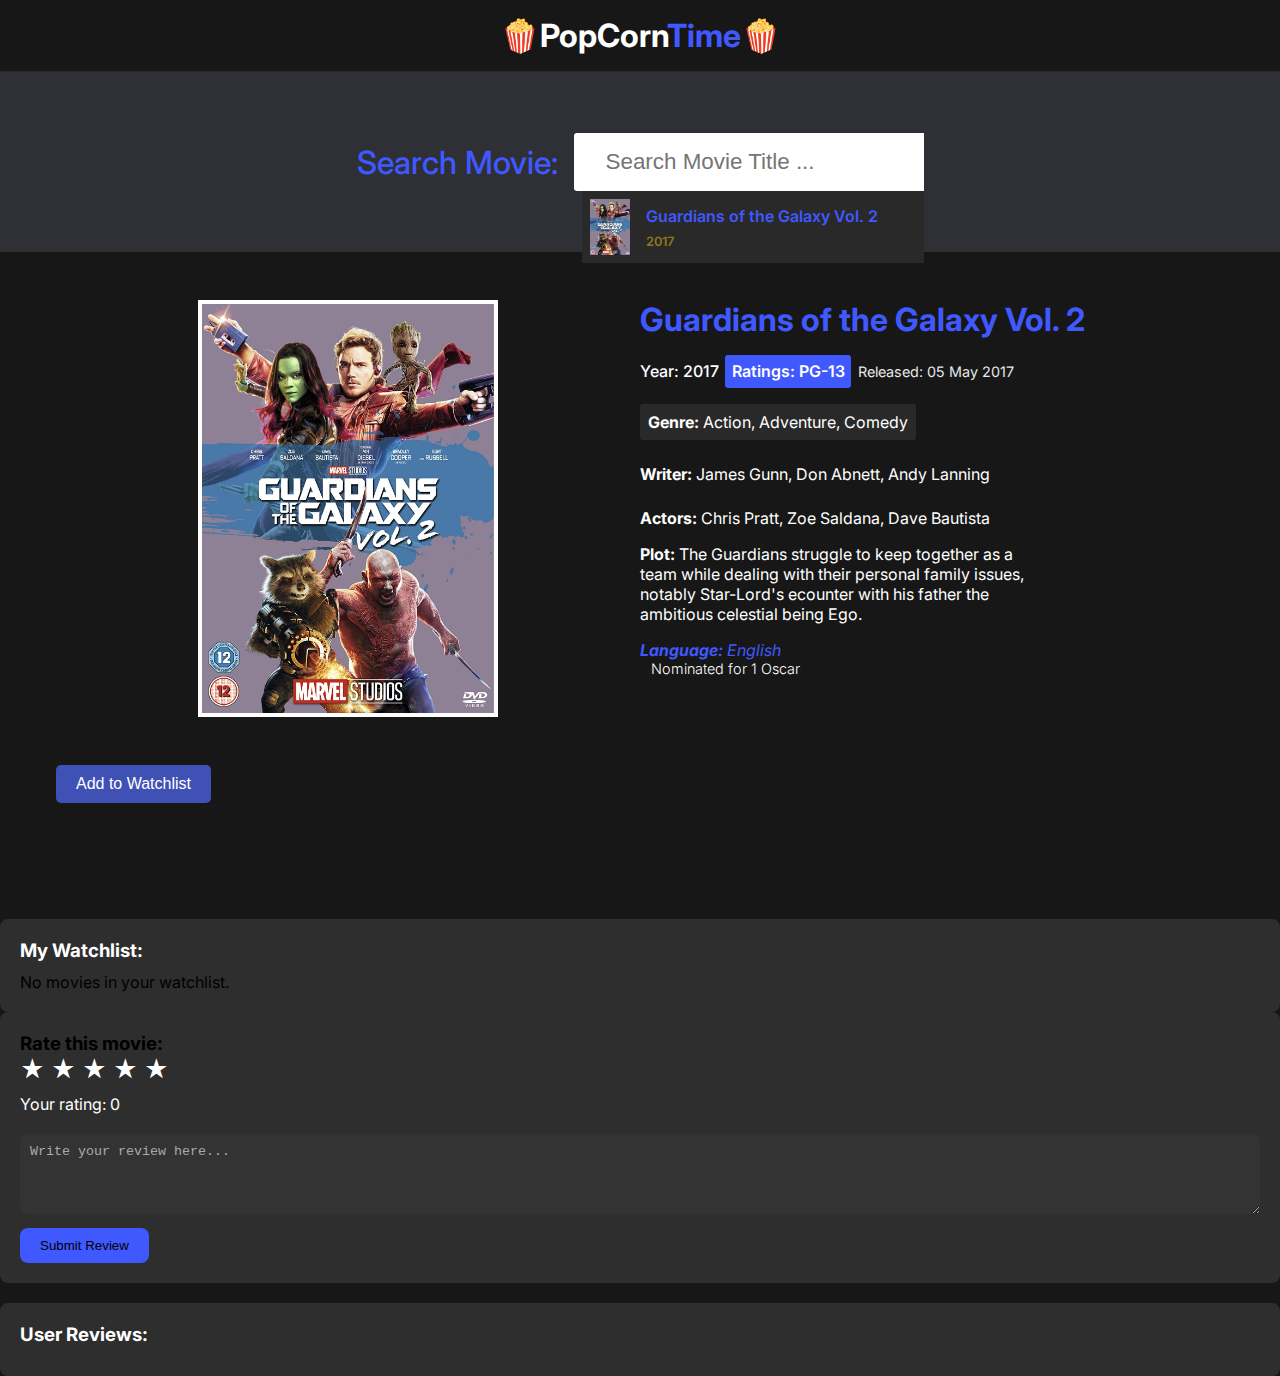
<file: main.html>
<!DOCTYPE html>
<html lang="en">
<head>
    <meta charset="UTF-8">
    <meta http-equiv="X-UA-Compatible" content="IE=edge">
    <meta name="viewport" content="width=device-width, initial-scale=1.0">
    <title>PopCorn Time</title>
    <!-- font awesome icons cdn -->
    <link rel="stylesheet" href="https://cdnjs.cloudflare.com/ajax/libs/font-awesome/6.0.0-beta3/css/all.min.css" integrity="sha512-Fo3rlrZj/k7ujTnHg4CGR2D7kSs0v4LLanw2qksYuRlEzO+tcaEPQogQ0KaoGN26/zrn20ImR1DfuLWnOo7aBA==" crossorigin="anonymous" referrerpolicy="no-referrer" />
    <!-- custom css -->
    <link rel = "stylesheet" href = "main.css">
</head>
<body>
    
    <div class = "wrapper">
        <!-- logo -->
        <div class = "logo">
            <div class = "container">
                <p style="text-align: center;">🍿PopCorn<span>Time🍿</span></p>
            </div>
        </div>
        <!-- end of logo -->
        <!-- search container -->
        <div class = "search-container">
            <div class = "search-element">
                <h3>Search Movie:</h3>
                <input type = "text" class = "form-control" placeholder="Search Movie Title ..." id = "movie-search-box" onkeyup="findMovies()" onclick = "findMovies()">

                <div class = "search-list" id = "search-list">
                    <!-- list here -->
                    <div class = "search-list-item">
                        <div class = "search-item-thumbnail">
                            <img src = "cover.jpg">
                        </div>
                        <div class = "search-item-info">
                            <h3>Guardians of the Galaxy Vol. 2</h3>
                            <p>2017</p>
                        </div>
                    </div>
                </div>
            </div>
        </div>
        <!-- end of search container -->

        <!-- result container -->
        <div class = "container">
            <div class = "result-container">
                <div class = "result-grid" id = "result-grid">
                    <!-- movie information here -->
                    <div class = "movie-poster">
                        <img src = "cover.jpg" alt = "movie poster">
                    </div>
                    <div class = "movie-info">
                        <h3 class = "movie-title">Guardians of the Galaxy Vol. 2</h3>
                        <ul class = "movie-misc-info">
                            <li class = "year">Year: 2017</li>
                            <li class = "rated">Ratings: PG-13</li>
                            <li class = "released">Released: 05 May 2017</li>
                        </ul>
                        <p class = "genre"><b>Genre:</b> Action, Adventure, Comedy</p>
                        <p class = "writer"><b>Writer:</b> James Gunn, Don Abnett, Andy Lanning</p>
                        <p class = "actors"><b>Actors: </b>Chris Pratt, Zoe Saldana, Dave Bautista</p>
                        <p class = "plot"><b>Plot:</b> The Guardians struggle to keep together as a team while dealing with their personal family issues, notably Star-Lord's ecounter with his father the ambitious celestial being Ego.</p>
                        <p class = "language"><b>Language:</b> English</p>
                        <p class = "awards"><b><i class = "fas fa-award"></i></b> Nominated for 1 Oscar</p>
                    </div>
                </div>
                <div class="result-container">
        <button class="add-to-watchlist" onclick="addToWatchlist()">Add to Watchlist</button>
    </div>
</div>
</div>
 <div id="watchlist-section">
    <h3>My Watchlist:</h3>
    <ul id="watchlist">
    </ul>
</div>           
<div class="ratings-section">
    <h3>Rate this movie:</h3>
    <div class="rating-stars">
        <span class="star" data-value="1">&#9733;</span>
        <span class="star" data-value="2">&#9733;</span>
        <span class="star" data-value="3">&#9733;</span>
        <span class="star" data-value="4">&#9733;</span>
        <span class="star" data-value="5">&#9733;</span>
    </div>
    <p class="selected-rating">Your rating: <span class="rating-value">0</span></p>
    <form id="review-form">
        <textarea id="review-text" placeholder="Write your review here..." rows="4" cols="50"></textarea>
        <button type="submit">Submit Review</button>
    </form>
</div>
            <div class="reviews-section">
    <h3>User Reviews:</h3>
    <ul id="reviews-list">
    </ul>
</div>
        </div>
        <!-- end of result container -->
    </div>


    <!-- movie app js -->
    <script src = "script.js"></script>
</body>
</html>
</file>
<file: main.css>
@import url('https://fonts.googleapis.com/css2?family=Inter:wght@300;400;500;600;700;800&display=swap');

:root{
    --md-dark-color: #2e3036;
    --dark-color: #171717;
    --light-dark-color: #292929;
    --yellow-color: #3f59ff;
}
*{
    padding: 0;
    margin: 0;
    -webkit-box-sizing: border-box;
            box-sizing: border-box;
}
body{
    font-family: 'Inter', sans-serif;
}
a{
    text-decoration: none;
}
img{
    width: 100%;
    display: block;
}
.wrapper{
    min-height: 100vh;
    background-color: var(--dark-color);
}
.wrapper .container{
    max-width: 1200px;
    margin: 0 auto;
    padding: 0 1rem;
}
.search-container{
    background-color: var(--md-dark-color);
    height: 180px;
    display: -webkit-box;
    display: -ms-flexbox;
    display: flex;
    -webkit-box-align: center;
        -ms-flex-align: center;
            align-items: center;
    -webkit-box-pack: center;
        -ms-flex-pack: center;
            justify-content: center;
}
.logo{
    padding: 1rem 0;
    border-bottom: 1px solid var(--light-dark-color);
}
.logo p{
    font-size: 2rem;
    color: #fff;
    font-weight: bold;
}
.logo p span{
    color: var(--yellow-color);
}
.search-element{
    display: -webkit-box;
    display: -ms-flexbox;
    display: flex;
    -webkit-box-align: stretch;
        -ms-flex-align: stretch;
            align-items: stretch;
    -webkit-box-pack: center;
        -ms-flex-pack: center;
            justify-content: center;
    -webkit-box-orient: vertical;
    -webkit-box-direction: normal;
        -ms-flex-direction: column;
            flex-direction: column;
    position: relative;
}
.search-element h3{
    -ms-flex-item-align: center;
        align-self: center;
    margin-right: 1rem;
    font-size: 2rem;

    color:  #3f59ff;
    font-weight: 500;
    margin-bottom: 1.5rem;
}
.search-element .form-control{
    padding: 1rem 2rem;
    font-size: 1.4rem;
    border: none;
    border-top-left-radius: 3px;
    border-bottom-left-radius: 3px;
    outline: none;
    color: var(--light-dark-color);
    width: 350px;
}
.search-list{
    position: absolute;
    right: 0;
    top: 100%;
    max-height: 500px;
    overflow-y: scroll;
    z-index: 10;
}
.search-list .search-list-item{
    background-color: var(--light-dark-color);
    padding: 0.5rem;
    border-bottom: 1px solid var(--dark-color);
    width: calc(350px - 8px);
    color: #d4aa11;
    cursor: pointer;
    -webkit-transition: background-color 200ms ease;
    -o-transition: background-color 200ms ease;
    transition: background-color 200ms ease;
}
.search-list .search-list-item:Hover{
    background-color: #1f1f1f;
}
.search-list-item{
    display: -webkit-box;
    display: -ms-flexbox;
    display: flex;
    -webkit-box-align: center;
        -ms-flex-align: center;
            align-items: center;
}
.search-item-thumbnail img{
    width: 40px;
    margin-right: 1rem;
}
.search-item-info h3{
    font-weight: 600;
    font-size: 1rem;
}
.search-item-info p{
    font-size: 0.8rem;
    margin-top: 0.5rem;
    font-weight: 600;
    opacity: 0.6;
}

/* thumbnail */
.search-list::-webkit-scrollbar{
    width: 8px;
}
.search-list::-webkit-scrollbar-track{
    -webkit-box-shadow: inset 0 0 6px rgba(0, 0, 0, 0.3);
            box-shadow: inset 0 0 6px rgba(0, 0, 0, 0.3);
}
.search-list::-webkit-scrollbar-thumb{
    background-color: var(--yellow-color);
    outline: none;
    border-radius: 10px;
}

/* js related class */
.hide-search-list{
    display: none;
}

/* movie result */
.result-container{
    padding: 3rem 0;
}
.movie-poster img{
    max-width: 300px;
    margin: 0 auto;
    border: 4px solid #fff;
}
.movie-info{
    text-align: center;
    color: #fff;
    padding-top: 3rem;
}

/* movie info stylings */
.movie-title{
    font-size: 2rem;
    color: var(--yellow-color);
}
.movie-misc-info{
    list-style-type: none;
    display: -webkit-box;
    display: -ms-flexbox;
    display: flex;
    -webkit-box-align: center;
        -ms-flex-align: center;
            align-items: center;
    -webkit-box-pack: center;
        -ms-flex-pack: center;
            justify-content: center;
    padding: 1rem;
}
.movie-info .year{
    font-weight: 500;
}
.movie-info .rated{
    background-color: var(--yellow-color);
    padding: 0.4rem;
    margin: 0 0.4rem;
    border-radius: 3px;
    font-weight: 600;
}
.movie-info .released{
    font-size: 0.9rem;
    opacity: 0.9;
}
.movie-info .writer{
    padding: 0.5rem;
    margin: 1rem 0;
}
.movie-info .genre{
    background-color: var(--light-dark-color);
    display: inline-block;
    padding: 0.5rem;
    border-radius: 3px;
}
.movie-info .plot{
    max-width: 400px;
    margin: 1rem auto;
}
.movie-info .language{
    color: var(--yellow-color);
    font-style: italic;
}
.movie-info .awards{
    font-weight: 300;
    font-size: 0.9rem;
}
.movie-info .awards i{
    color: var(--yellow-color);
    margin: 1rem 0.7rem 0 0;
}

@media(max-width: 450px){
    .logo p{
        font-size: 1.4rem;
    }
    .search-element .form-control{
        width: 90%;
        margin: 0 auto;
        padding: 0.5rem 1rem;
    }
    .search-element h3{
        font-size: 1.4rem;
    }
    .search-list{
        width: 90%;
        right: 50%;
        -webkit-transform: translateX(50%);
            -ms-transform: translateX(50%);
                transform: translateX(50%);
    }
    .search-list .search-list-item{
        width: 100%;
    }
    .movie-misc-info{
        -webkit-box-orient: vertical;
        -webkit-box-direction: normal;
            -ms-flex-direction: column;
                flex-direction: column;
    }
    .movie-misc-info li:nth-child(2){
        margin: 0.8rem 0;
    }
}

@media(min-width: 800px){
    .search-element{
        -webkit-box-orient: horizontal;
        -webkit-box-direction: normal;
            -ms-flex-direction: row;
                flex-direction: row;
    }
    .search-element h3{
        margin-bottom: 0;
    }
    .result-grid{
        display: grid;
        grid-template-columns: repeat(2, 1fr);
    }
    .movie-info{
        text-align: left;
        padding-top: 0;
    }
    .movie-info .movie-misc-info{
        -webkit-box-pack: start;
            -ms-flex-pack: start;
                justify-content: flex-start;
        padding-left: 0;
    }
    .movie-info .plot{
        margin-left: 0;
    }
    .movie-info .writer{
        padding-left: 0;
        margin-left: 0;
    }
}


.star {
    color: #dacfcf; /* Default color */
    cursor: pointer;
}

.star.filled {
    color: #d0ce63; 
}

.ratings-section {
    background-color: #2e2e2e;
    padding: 20px;
    border-radius: 8px;
    margin-bottom: 20px;
}

.rating-stars {
    font-size: 24px;
}

.rating-stars .star {
    color: #fff;
    cursor: pointer;
    transition: color 0.3s ease;
}

.rating-stars .star:hover {
    color: #ffd700;
}

.rating-stars .star.filled {
    color: #ffd700; 
}

.selected-rating {
    color: #fff;
    margin-top: 10px;
}

#review-form {
    margin-top: 20px;
}

#review-text {
    width: 100%;
    padding: 10px;
    border: none;
    border-radius: 8px;
    background-color: #333333;
    color: #fff;
    margin-bottom: 10px;
}

#review-text::placeholder {
    color: #aaa;
}

#review-text:focus {
    outline: none;
    border-color: #ffd700; 
}

#review-form button {
    padding: 10px 20px;
    background-color: #3f59ff; 
    border: none;
    border-radius: 8px;
    color: #000;
    cursor: pointer;
    transition: background-color 0.3s ease;
}

#review-form button:hover {
    background-color: #293cb9; 
}

.reviews-section {
    background-color: #2e2e2e;
    padding: 20px;
    border-radius: 8px;
}

.reviews-section h3 {
    color: #fff;
    margin-bottom: 10px;
}

#reviews-list {
    list-style: none;
    padding: 0;
}

#reviews-list li {
    color: #fff;
    margin-bottom: 10px;
}

.add-to-watchlist, .remove-from-watchlist {
    padding: 10px 20px;
    background-color: #3f51b5; /* Change to your desired button color */
    border: none;
    border-radius: 5px;
    color: #fff;
    cursor: pointer;
    font-size: 16px;
    transition: background-color 0.3s ease;
}

.add-to-watchlist:hover, .remove-from-watchlist:hover {
    background-color: #3145b7; 
}

#watchlist {
    list-style: none;
    padding: 0;
}

#watchlist li {
    margin-bottom: 10px;
}

.remove-from-watchlist {
    margin-left: 10px;
    padding: 5px 10px;
    background-color: #3f51b5;
    color: #fff;
    border: none;
    border-radius: 5px;
    cursor: pointer;
}

.remove-from-watchlist:hover {
    background-color: #3145b7;
}

#watchlist-section {
    background-color: #2e2e2e;
    padding: 20px;
    border-radius: 8px;
    margin-top: 20px;
}

#watchlist-section h3 {
    color: #fff;
    margin-bottom: 10px;
}

#watchlist {
    list-style: none;
    padding: 0;
}

#watchlist li {
    margin-bottom: 10px;
}
</file>
